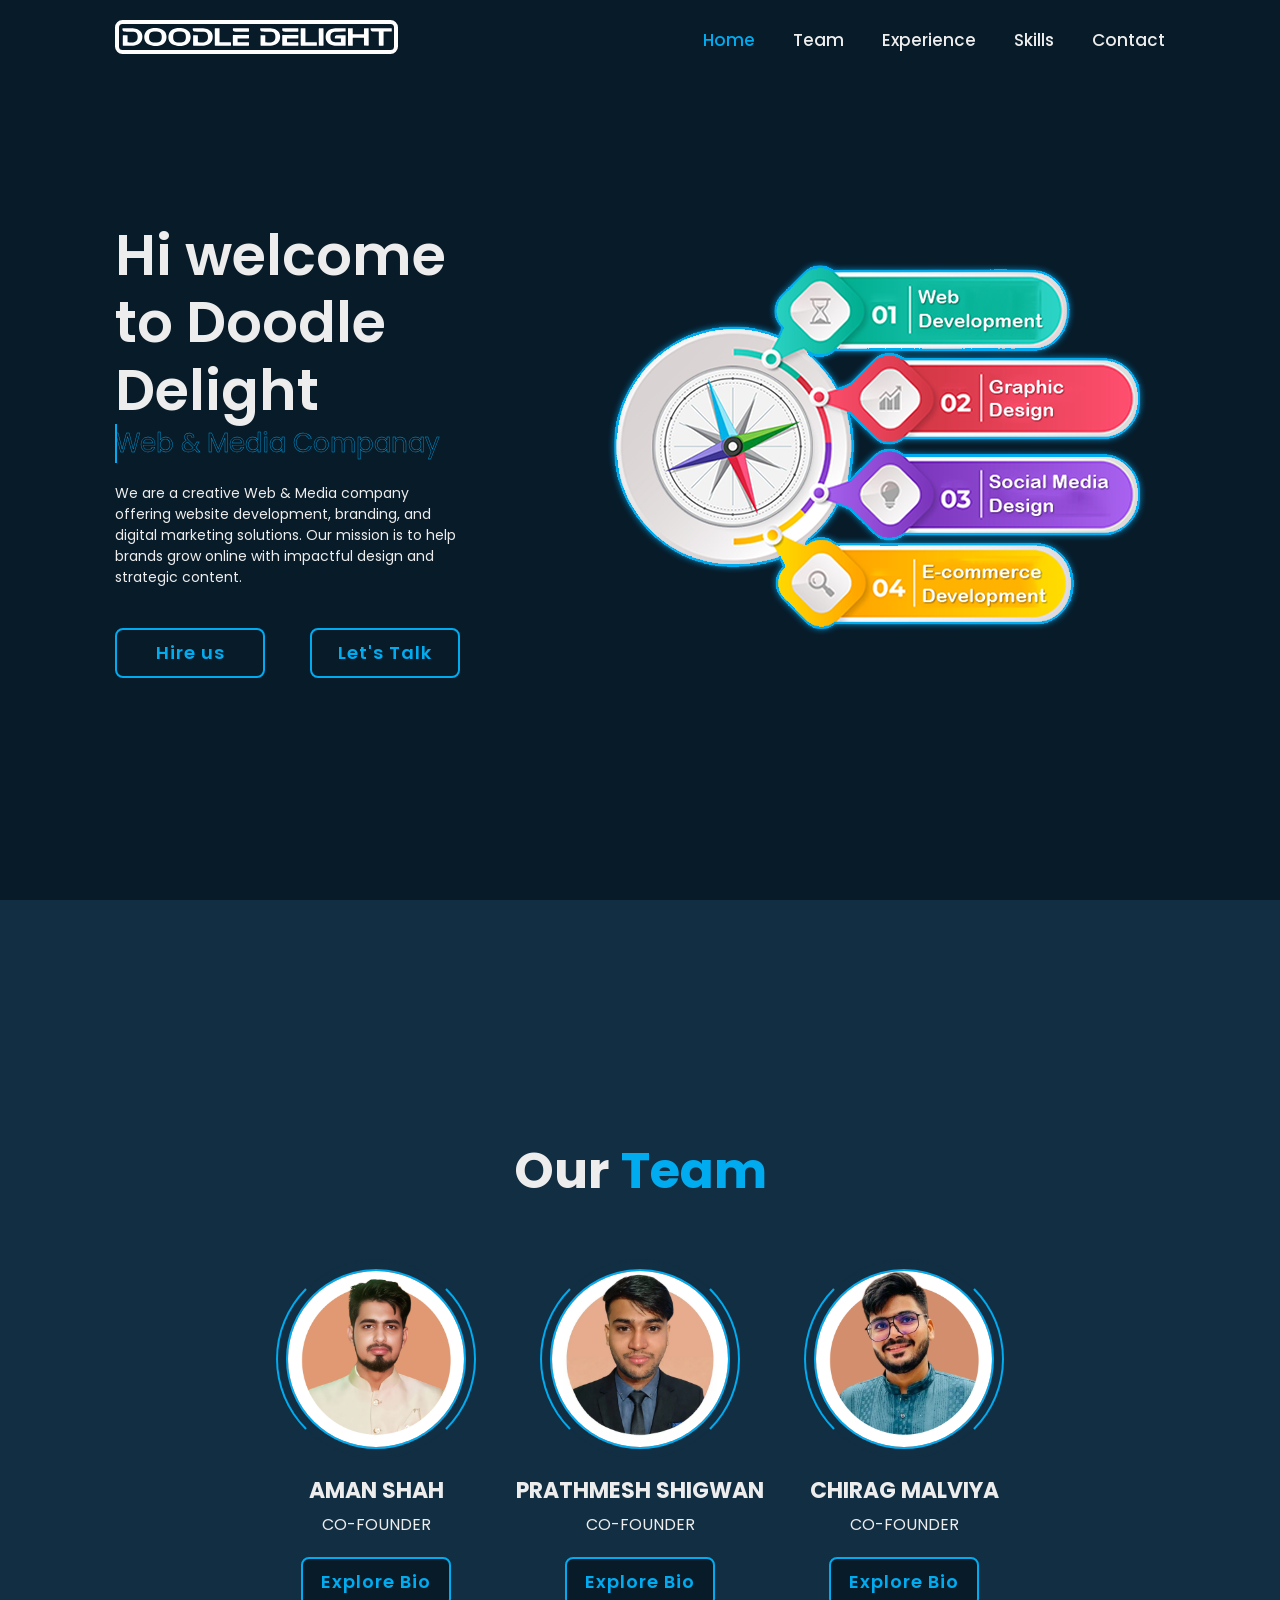
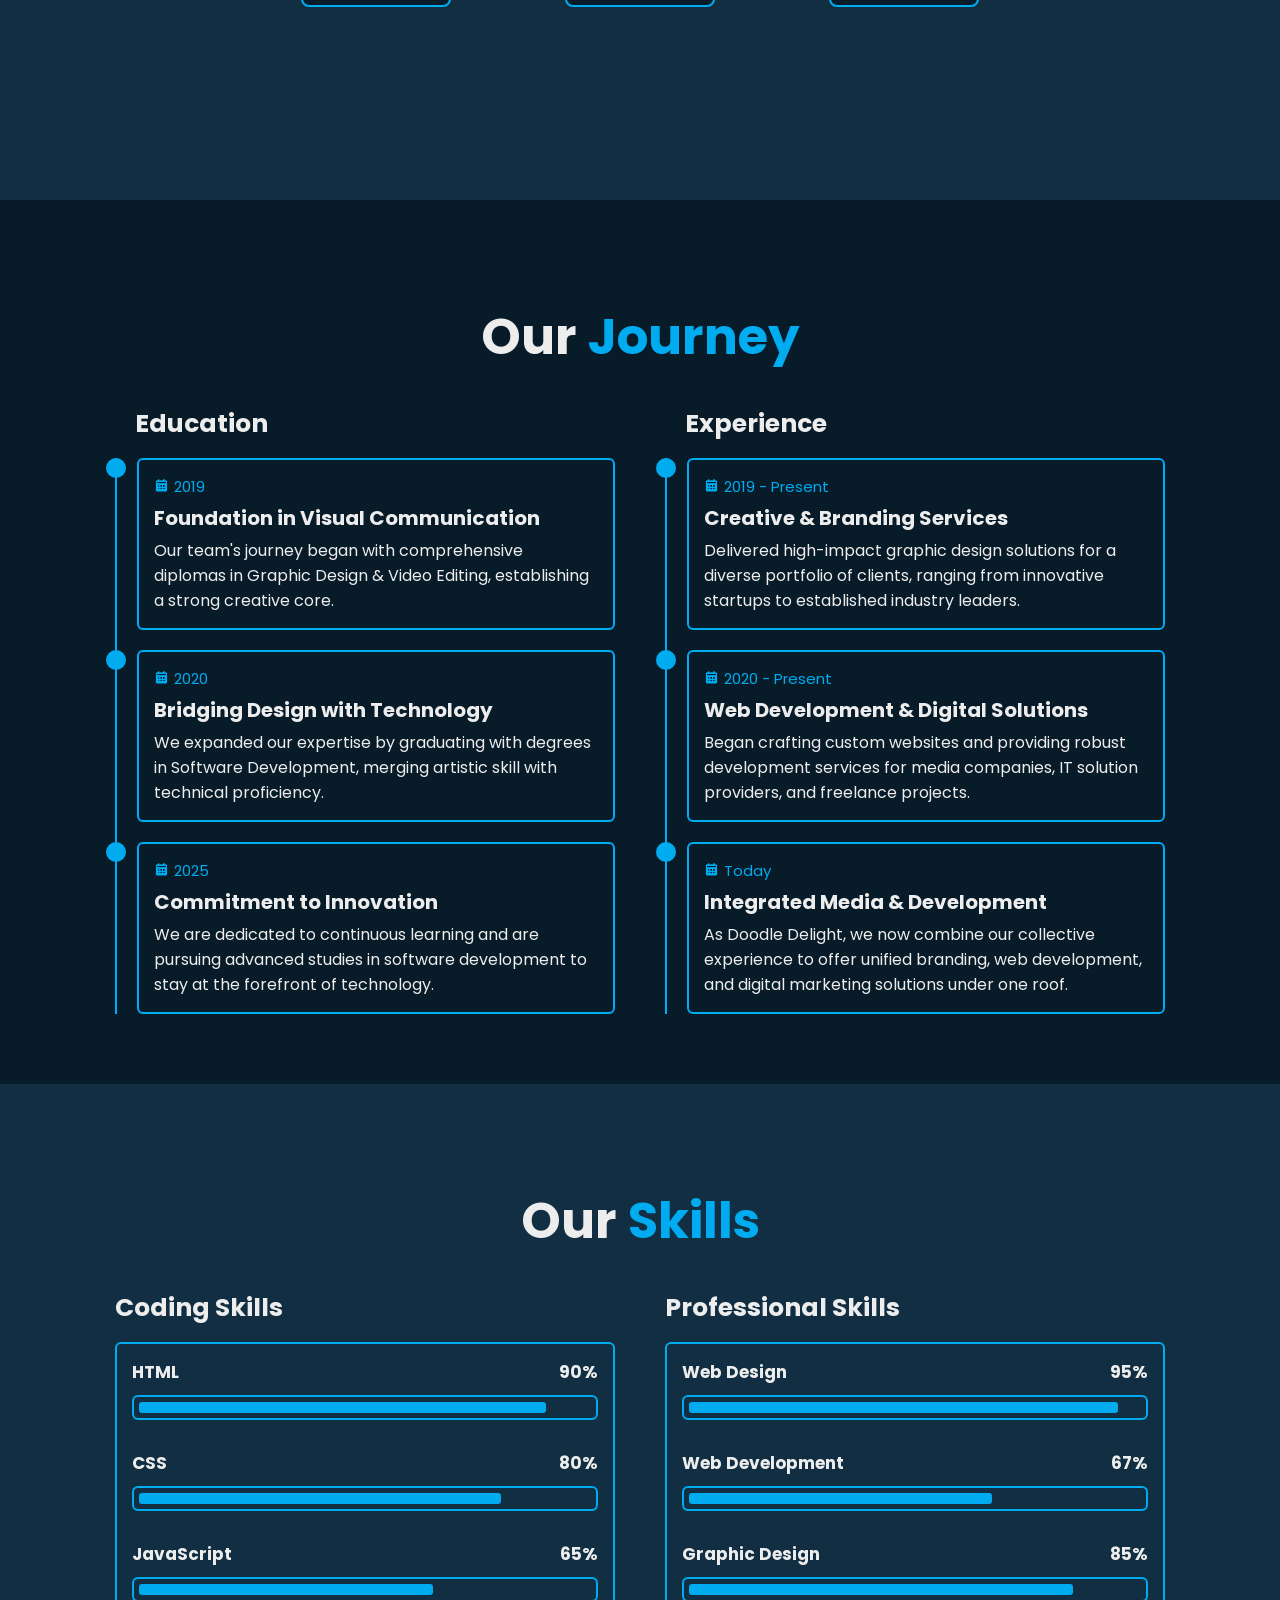
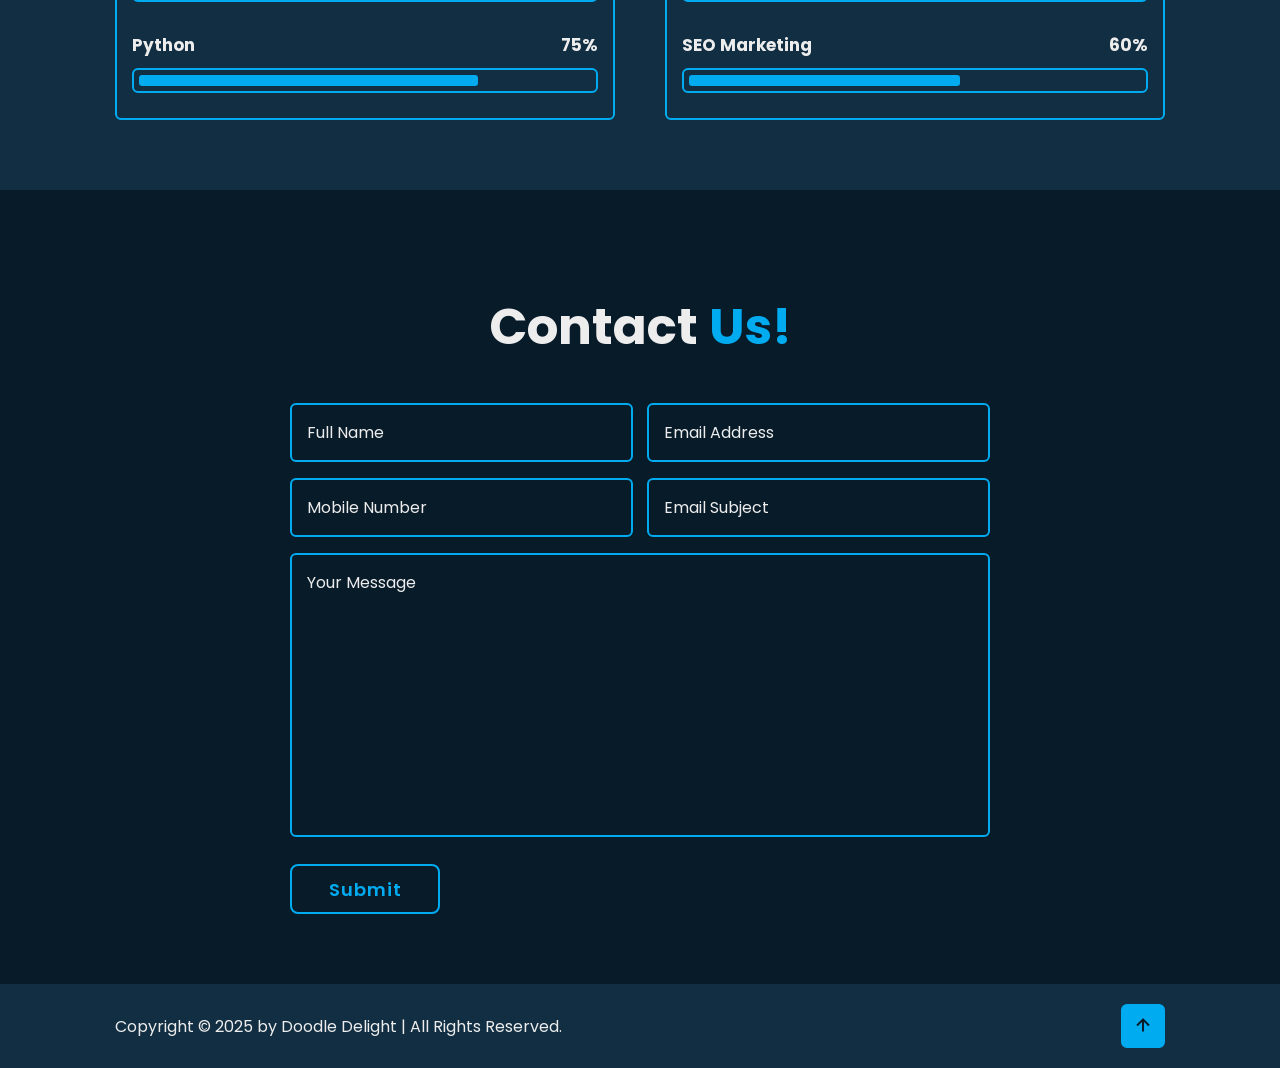
<file: index.html>
<!DOCTYPE html>
<html lang="en">

<head>
    <meta charset="UTF-8">
    <meta http-equiv="X-UA-compatible" content="IE=edge">
    <meta name="viewport" content="width=device-width, initial-scale=1.0">
    <title>Doodle Delight</title>

    <link rel="stylesheet" href="style.css">

    <link href='https://unpkg.com/boxicons@2.1.4/css/boxicons.min.css' rel='stylesheet'>
</head>

<body>

    <header class="header">
        <a href="#" class="u-image u-logo u-image-1" data-image-width="580" data-image-height="568"></class>
              <img src="logo.svg" class="u-logo-image u-logo-image-1">
            </a>

        <div class="bx bx-menu" id="menu-icon"><span class="animate" style="--i:2;"></span></div>

        <nav class="navbar">
            <a href="#home" class="active">Home</a>
            <a href="#about">Team</a>
            <a href="#education">Experience</a>
            <a href="#skills">Skills</a>
            <a href="#contact">Contact</a>

            <span class="active-nav"></span>
            <span class="animate" style="--i:2;"></span>
        </nav>
     </header>

<section class="home show-animate" id="home">
    <div class="home-content">
        <h1>Hi welcome to <span>Doodle Delight</span><span class="animate" style="--i:2;"></span></h1>
        <div class="text-animate">
            <h3>Web & Media Companay
            </h3>
            <span class="animate" style="--i:3;"></span>
        </div>
        <p>We are a creative Web & Media company offering website development, branding, and digital marketing solutions.
Our mission is to help brands grow online with impactful design and strategic content.
        <span class="animate" style="--i:4;"></span>
        </p>

        <div class="btn-box">
            <a href="https://wa.me/918108212277" class="btn">Hire us</a>
            <a href="tel:8108212277" class="btn">Let's Talk</a>
            <span class="animate" style="--i:5;"></span>
        </div>
    </div>


    <img src="home.png" alt="">
    <div class="home-imgHOVER"></div>
    <span class="animate home-img" style="--i:7;"></span>
</section>

<section class="about" id="about">
    <h2 class="heading">Our <span>Team</span><span class="animate scroll" style="--i:1;"></span></h2>

    <div class="team-container">
        <div class="team-member">
            <div class="about-img">
                <img src="team1.jpg" alt="Aman Shah">
                <span class="circle-spin"></span>
            </div>
            <h3>AMAN SHAH</h3>
            <p>CO-FOUNDER</p>
            <div class="btn-box">
                <a href="https://www.linkedin.com/in/aman-shah-61356b208?utm_source=share&utm_campaign=share_via&utm_content=profile&utm_medium=android_app" class="btn">Explore Bio</a>
            </div>
        </div>

        <div class="team-member">
            <div class="about-img">
                <img src="team2.jpeg" alt="Prathmesh Shigwan">
                <span class="circle-spin"></span>
            </div>
            <h3>PRATHMESH SHIGWAN</h3>
            <p>CO-FOUNDER</p>
            <div class="btn-box">
                <a href="https://www.linkedin.com/in/prathamesh-shigwan?utm_source=share&utm_campaign=share_via&utm_content=profile&utm_medium=android_app" class="btn">Explore Bio</a>
            </div>
        </div>

        <div class="team-member">
            <div class="about-img">
                <img src="team3.jpg" alt="Chirag Malviya">
                <span class="circle-spin"></span>
            </div>
            <h3>CHIRAG MALVIYA</h3>
            <p>CO-FOUNDER</p>
            <div class="btn-box">
                <a href="https://www.linkedin.com/in/chirag-malviya-775219333?utm_source=share&utm_campaign=share_via&utm_content=profile&utm_medium=ios_app" class="btn">Explore Bio</a>
            </div>
        </div>
    </div>
</section>

<section class="education" id="education">
    <h2 class="heading">Our <span>Journey</span><span class="animate scroll" style="--i:1;"></span></h2>

    <div class="education-row">
        <div class="education-column">
            <h3 class="title">Education<span class="animate scroll" style="--i:2;"></span></h3>

            <div class="education-box">
                <div class="education-content">
                    <div class="content">
                        <div class="year"><i class='bx bxs-calendar'></i>2019</div>
                        <h3>Foundation in Visual Communication</h3>
                        <p>Our team's journey began with comprehensive diplomas in Graphic Design & Video Editing, establishing a strong creative core.</p>
                    </div>
                </div>

                <div class="education-content">
                    <div class="content">
                        <div class="year"><i class='bx bxs-calendar'></i>2020</div>
                        <h3>Bridging Design with Technology</h3>
                        <p>We expanded our expertise by graduating with degrees in Software Development, merging artistic skill with technical proficiency.</p>
                    </div>
                </div>

                <div class="education-content">
                    <div class="content">
                        <div class="year"><i class='bx bxs-calendar'></i>2025</div>
                        <h3>Commitment to Innovation</h3>
                        <p>We are dedicated to continuous learning and are pursuing advanced studies in software development to stay at the forefront of technology.</p>
                    </div>
                </div>
                <span class="animate scroll" style="--i:3;"></span>
            </div>
        </div>

        <div class="education-column">
            <h3 class="title">Experience<span class="animate scroll" style="--i:5;"></span></h3>

            <div class="education-box">
                <div class="education-content">
                    <div class="content">
                        <div class="year"><i class='bx bxs-calendar'></i>2019 - Present</div>
                        <h3>Creative & Branding Services</h3>
                        <p>Delivered high-impact graphic design solutions for a diverse portfolio of clients, ranging from innovative startups to established industry leaders.</p>
                    </div>
                </div>

                <div class="education-content">
                    <div class="content">
                        <div class="year"><i class='bx bxs-calendar'></i>2020 - Present</div>
                        <h3>Web Development & Digital Solutions</h3>
                        <p>Began crafting custom websites and providing robust development services for media companies, IT solution providers, and freelance projects.</p>
                    </div>
                </div>

                <div class="education-content">
                    <div class="content">
                        <div class="year"><i class='bx bxs-calendar'></i>Today</div>
                        <h3>Integrated Media & Development</h3>
                        <p>As Doodle Delight, we now combine our collective experience to offer unified branding, web development, and digital marketing solutions under one roof.</p>
                    </div>
                </div>

                <span class="animate scroll" style="--i:6;"></span>
            </div>
        </div>
    </div>
 </section>
     <section class="skills" id="skills">
        <h2 class="heading">Our<span> Skills </span><span class="animate scroll" style="--i:1;"></span></h2>

        <div class="skills-row">
            <div class="skills-column">
                <h3 class="title">Coding Skills<span class="animate scroll" style="--i:2;"></span></h3>

                <div class="skills-box">
                    <div class="skills-content">
                        <div class="progress">
                            <h3>HTML <span>90%</span></h3>
                            <div class="bar"><span></span></div>
                        </div>

                        <div class="progress">
                            <h3>CSS <span>80%</span></h3>
                            <div class="bar"><span></span></div>
                        </div>

                        <div class="progress">
                            <h3>JavaScript <span>65%</span></h3>
                            <div class="bar"><span></span></div>
                        </div>

                        <div class="progress">
                            <h3>Python <span>75%</span></h3>
                            <div class="bar"><span></span></div>
                        </div>
                    </div>

                    <span class="animate scroll" style="--i:3;"></span>
                </div>
            </div>

            <div class="skills-column">
                <h3 class="title">Professional Skills<span class="animate scroll" style="--i:5;"></span></h3>

                <div class="skills-box">
                    <div class="skills-content">
                        <div class="progress">
                            <h3>Web Design <span>95%</span></h3>
                            <div class="bar"><span></span></div>
                        </div>

                        <div class="progress">
                            <h3>Web Development <span>67%</span></h3>
                            <div class="bar"><span></span></div>
                        </div>

                        <div class="progress">
                            <h3>Graphic Design <span>85%</span></h3>
                            <div class="bar"><span></span></div>
                        </div>

                        <div class="progress">
                            <h3>SEO Marketing <span>60%</span></h3>
                            <div class="bar"><span></span></div>
                        </div>
                    </div>

                    <span class="animate scroll" style="--i:6;"></span>
                </div>
            </div>
        </div>
      </section>

      <section class="contact" id="contact">
        <h2 class="heading">Contact <span>Us!<span class="animate scroll" style="--i:1;"></span></h2>

        <form action="#">
            <div class="input-box">
                <div class="input-field">
                    <input type="text" placeholder="Full Name" required>
                    <span class="focus"></span>
                </div>
                <div class="input-field">
                    <input type="text" placeholder="Email Address" required>
                    <span class="focus"></span>
                </div>

                <span class="animate scroll" style="--i:3;"></span>
            </div>

            <div class="input-box">
                <div class="input-field">
                    <input type="number" placeholder="Mobile Number" required>
                    <span class="focus"></span>
                </div>
                <div class="input-field">
                    <input type="text" placeholder="Email Subject" required>
                    <span class="focus"></span>
                </div>

                <span class="animate scroll" style="--i:5;"></span>
            </div>

            <div class="textarea-field">
                <textarea name="" id="" cols="30" rows="10" placeholder="Your Message" required></textarea>
                <span class="focus"></span>

                <span class="animate scroll" style="--i:7;"></span>
            </div>

            <div class="btn-box btns4">
                <button type="submit" class="btn">Submit</button>

                <span class="animate scroll" style="--i:9;"></span>
            </div>
        </form>
       </section>

       <footer class="footer">
            <div class="footer-text">
                <p>Copyright &copy; 2025 by Doodle Delight | All Rights Reserved.</p>
            </div>

            <div class="footer-iconTop">
                <a href="#"><i class='bx bx-up-arrow-alt'></i></a>
            </div>
        </footer>


    <script src="script.js"></script>
</body>
</html>
</file>
<file: style.css>
@import url('https://fonts.googleapis.com/css2?family=Poppins:ital,wght@0,100;0,200;0,300;0,400;0,500;0,600;0,700;0,800;0,900;1,100;1,200;1,300;1,400;1,500;1,600;1,700;1,800;1,900&display=swap');

* {
    margin: 0;
    padding: 0;
    box-sizing: border-box;
    text-decoration: none;
    border: none;
    outline: none;
    scroll-behavior: smooth;
    font-family: 'Poppins', sans-serif;
}

:root {
    --bg-color: #081b29;
    --second-bg-color: #112e42;
    --text-color: #ededed;
    --main-color: #00abf0;
}

html {
    font-size: 62.5%;
    overflow-x: hidden;
}

body {
    background: var(--bg-color);
    color: var(--text-color);
}

.header {
    position: fixed;
    top: 0;
    left: 0;
    width: 100%;
    padding: 2rem 9%;
    background: transparent;
    display: flex;
    justify-content: space-between;
    align-items: center;
    z-index: 100;
    transition: .3s;
}

.header.sticky {
    background: var(--bg-color);
}

.logo {
    position: relative;
    height: px;
    font-size: 2.5rem;
    color: var(--text-color);
    font-weight: 300;
}

.navbar {
    position: relative;
}

.navbar a {
    font-size: 1.7rem;
    color: var(--text-color);
    font-weight: 500;
    margin-left: 3.5rem;
    transition: .3s;
}

.navbar a:hover,
.navbar a.active {
    color: var(--main-color);
}

#menu-icon {
    position: relative;
    font-size: 3.6rem;
    color: var(--text-color);
    cursor: pointer;
    display: none;
}

section {
    min-height: 100vh;
    padding: 10rem 9% 2rem;
}

.home {
    display: flex;
    align-items: center;
    padding: 0 9%;
    background-size: cover;
    background-position: center;
}

.home-content {
    max-width: 60rem;
    z-index: 99;
}

.home-content h1 {
    position: relative;
    display: inline-block;
    font-size: 5.6rem;
    font-weight: 600;
    line-height: 1.2;
}

.home-content h1 span {
    color: var(--text-color);
}

.home-content .text-animate {
    position: relative;
    width: 32.8rem;
}

.home-content .text-animate h3 {
    font-size: 2.6rem;
    font-weight: 400;
    color: transparent;
    -webkit-text-stroke: .4px var(--main-color);
    background-image: linear-gradient(var(--main-color), var(--main-color));
    background-repeat: no-repeat;
    -webkit-background-clip: text;
    background-position: -33rem 0;
    animation: homeBgText 6s linear infinite;
    animation-delay: 2s;
}

.home-content .text-animate h3::before {
    content: '';
    position: absolute;
    top: 0;
    left: 0;
    width: 0;
    height: 100%;
    border-right: 2px solid var(--main-color);
    z-index: -1;
    animation: homeCursorText 6s linear infinite;
    animation-delay: 2s;
}

.home-content p {
    position: relative;
    font-size: 1.4rem;
    margin: 2rem 0 4rem;
}

.btn-box {
    position: relative;
    display: flex;
    background: transparent;
    justify-content: space-between;
    width: 34.5rem;
    height: 5rem;
}

.btn-box .btn {
    position: relative;
    display: inline-flex;
    justify-content: center;
    align-items: center;
    width: 15rem;
    height: 100%;
    background: var(--bg-color);
    border: .2rem solid var(--main-color);
    border-radius: .8rem;
    font-size: 1.8rem;
    font-weight: 600;
    letter-spacing: .1rem;
    color: var(--main-color);
    z-index: 1;
    overflow: hidden;
    transition: .4s;
}

.btn-box .btn:hover {
    color: var(--bg-color);
}

.btn-box .btn:nth-child(2) {
    background: transparent;
    color: var(--main-color);
}

.btn-box .btn:nth-child(2):hover {
    color: var(--bg-color);
}

.btn-box .btn:nth-child(2)::before {
    background:var(--main-color);
}

.btn-box .btn::before {
    content: '';
    position: absolute;
    top: 0;
    left: 0;
    width: 0;
    height: 100%;
    background: var(--main-color);
    z-index: -1;
    transition: .4s;
}

.btn-box .btn:hover::before {
    width: 100%;
}

.home-sci {
    position: absolute;
    bottom: 4rem;
    width: 170px;
    display: flex;
    justify-content: space-between;
}

.home-sci a {
    position: relative;
    display: inline-flex;
    justify-content: center;
    align-items: center;
    width: 40px;
    height: 40px;
    background: var(--bg-color);
    border: .2rem solid var(--main-color);
    border-radius: 50%;
    font-size: 20px;
    color: var(--main-color);
    z-index: 1;
    overflow:hidden;
    transition: 0.4s;
}

.home-sci a:hover {
    color: var(--main-color);
}

.home-sci a::before {
    content: '';
    position: absolute;
    top: 0;
    left: 0;
    width: 0;
    height: 100%;
    background: var(--main-color);
    z-index: -1;
    transition:0.4s;
}

.home-sci a:hover::before {
    color: var(--main-color);
    width: 100%;
}

.home-imgHOVER {
    position: absolute;
    top: 0;
    right: 0;
    width: 45%;
    height: 100%;
    background:transparent;
    transition:1s;
}

.home-imgHOVER:hover {
    background: var(--bg-color);
    opacity:.50;
}

/* ------------------- */
/* UPDATED ABOUT SECTION STYLES */
/* ------------------- */
.about {
    display: flex;
    flex-direction: column;
    align-items: center; /* Center the heading and container */
    justify-content: center; /* Center vertically */
    gap: 2rem;
    background: var(--second-bg-color);
    padding-bottom: 6rem;
}

.heading {
    position: relative;
    font-size: 5rem;
    margin-bottom: 3rem;
    text-align: center;
}

span {
    color: var(--main-color);
}

/* NEW: Flex container for team members */
.team-container {
    display: flex;
    justify-content: center;
    align-items: flex-start;
    gap: 4rem;
    flex-wrap: wrap; /* Allows members to stack on smaller screens */
    width: 100%;
}

/* NEW: Styling for each team member's card */
.team-member {
    display: flex;
    flex-direction: column;
    align-items: center;
    text-align: center;
    max-width: 25rem;
}

/* NEW: Generic styling for all team member images */
.team-member .about-img {
    position: relative;
    width: 20rem;
    height: 20rem;
    border-radius: 50%;
    display: flex;
    justify-content: center;
    align-items: center;
    margin-bottom: 1.5rem;
}

.team-member .about-img img {
    width: 90%;
    border-radius: 50%;
    border: .2rem solid var(--main-color);
}

.team-member .about-img .circle-spin {
    position: absolute;
    top: 50%;
    left: 50%;
    transform: translate(-50%, -50%) rotate(0);
    width: 100%;
    height: 100%;
    border-radius: 50%;
    border-top: .2rem solid var(--second-bg-color);
    border-bottom: .2rem solid var(--second-bg-color);
    border-left: .2rem solid var(--main-color);
    border-right: .2rem solid var(--main-color);
    animation: aboutSpinner 8s linear infinite;
}

.team-member h3 {
    font-size: 2.2rem;
    margin-bottom: .5rem;
}

.team-member p {
    font-size: 1.6rem;
    margin-bottom: 2rem;
}

/* NEW: Simplified button box for the new layout */
.team-member .btn-box {
    width: auto; /* Let the button define the width */
    justify-content: center; /* Center the button */
}

/* ------------------- */
/* END OF UPDATED STYLES */
/* ------------------- */


.education {
    display: flex;
    justify-content: center;
    align-items: center;
    flex-direction: column;
    min-height: auto;
    padding-bottom: 5rem;
}

.education .education-row {
    display: flex;
    flex-wrap: wrap;
    gap: 5rem;
}

.education-row .education-column {
    flex: 1 1 40rem;
}

.education-column .title {
    position: relative;
    display: inline-block;
    font-size: 2.5rem;
    margin: 0 0 1.5rem 2rem;
}

.education-column .education-box {
    position: relative;
    border-left: .2rem solid var(--main-color);
}

.education-box .education-content {
    position: relative;
    padding-left: 2rem;
}

.education-box .education-content::before{
    content: '';
    position: absolute;
    top: 0;
    left: -1.1rem;
    width: 2rem;
    height: 2rem;
    background: var(--main-color);
    border-radius: 50%;
}

.education-content .content {
    position: relative;
    padding: 1.5rem;
    border: .2rem solid var(--main-color);
    border-radius: .6rem;
    margin-bottom: 2rem;
    overflow: hidden;
}

.education-content .content::before {
    content: '';
    position: absolute;
    top: 0;
    left: 0;
    width: 0;
    height: 100%;
    background: var(--second-bg-color);
    z-index: -1;
    transition: .5s;
}

.education-content .content:hover::before {
    width: 100%;
}

.education-content .content .year {
    font-size: 1.5rem;
    color: var(--main-color);
    padding-bottom: .5rem;
}

.education-content .content .year i {
    padding-right: .5rem;
}

.education-content .content h3 {
    font-size: 2rem;
}

.education-content .content p {
    font-size: 1.6rem;
    padding-top: .5rem;
}

.skills {
    min-height: auto;
    padding-bottom: 7rem;
    background: var(--second-bg-color);
}

.skills h2 {
    display: inline-block;
    left: 50%;
    transform: translateX(-50%);
}

.skills .skills-row {
    display: flex;
    flex-wrap: wrap;
    gap: 5rem;
}

.skills-row .skills-column {
    flex: 1 1 40rem;
}

.skills-column .title {
    position: relative;
    display: inline-block;
    font-size: 2.5rem;
    margin: 0 0 1.5rem;
}

.skills-column .skills-box {
    position: relative;
}

.skills-box .skills-content {
    position: relative;
    border: .2rem solid var(--main-color);
    border-radius: .6rem;
    padding: .5rem 1.5rem;
    z-index: 1;
    overflow: hidden;

}

.skills-box .skills-content::before {
    content: '';
    position: absolute;
    top: 0;
    left: 0;
    width: 0;
    height: 100%;
    background: var(--bg-color);
    z-index: -1;
    transition: .5s;
}

.skills-box .skills-content:hover::before {
    width: 100%;
}

.skills-content .progress {
    padding: 1rem 0;
}

.skills-content .progress h3 {
    font-size: 1.7rem;
    display: flex;
    justify-content: space-between;
}

.skills-content .progress h3 span {
    color: var(--text-color);
}

.skills-content .progress .bar {
    height: 2.5rem;
    border-radius: .6rem;
    border: .2rem solid var(--main-color);
    padding: .5rem;
    margin: 1rem 0;
}

.skills-content .progress .bar span {
    display: block;
    height: 100%;
    border-radius: .3rem;
    background: var(--main-color);
}

.skills-column:nth-child(1) .skills-content .progress:nth-child(1) .bar span {
    width: 90%;
}

.skills-column:nth-child(1) .skills-content .progress:nth-child(2) .bar span {
    width: 80%;
}

.skills-column:nth-child(1) .skills-content .progress:nth-child(3) .bar span {
    width: 65%;
}

.skills-column:nth-child(1) .skills-content .progress:nth-child(4) .bar span {
    width: 75%;
}

.skills-column:nth-child(2) .skills-content .progress:nth-child(1) .bar span {
    width: 95%;
}

.skills-column:nth-child(2) .skills-content .progress:nth-child(2) .bar span {
    width: 67%;
}

.skills-column:nth-child(2) .skills-content .progress:nth-child(3) .bar span {
    width: 85%;
}

.skills-column:nth-child(2) .skills-content .progress:nth-child(4) .bar span {
    width: 60%;
}

.contact {
    min-height: auto;
    padding-bottom: 7rem;
}

.contact h2 {
    display: inline-block;
    left: 50%;
    transform: translateX(-50%);
}

.contact form {
    max-width: 70rem;
    margin: 0 auto;
    text-align: center;
}

.contact form .input-box {
    position: relative;
    display: flex;
    justify-content: space-between;
    flex-wrap: wrap;
}

.contact form .input-box .input-field {
    position: relative;
    width: 49%;
    margin: .8rem 0;
}

.contact form .input-box .input-field input,
.contact form .textarea-field textarea {
    width: 100%;
    height: 100%;
    padding: 1.5rem;
    font-size: 1.6rem;
    color: var(--text-color);
    background: transparent;
    border-radius: .6rem;
    border: .2rem solid var(--main-color);
}

.contact form .input-box .input-field input::placeholder,
.contact form .textarea-field textarea::placeholder {
    color: var(--text-color);
}

.contact form .focus {
    position: absolute;
    top: 0;
    left: 0;
    width: 0;
    height: 100%;
    background: var(--second-bg-color);
    border-radius: .6rem;
    z-index: -1;
    transition: .5s;
}

.contact form .input-box .input-field input:focus~.focus,
.contact form .input-box .input-field input:valid~.focus,
.contact form .textarea-field textarea:focus~.focus,
.contact form .textarea-field textarea:valid~.focus {
    width: 100%;
}

.contact form .textarea-field {
    position: relative;
    margin: .8rem 0 2.7rem;
    display: flex;
}

.contact form .textarea-field textarea {
    resize: none;
}

.contact form .btn-box.btns .btn4 {
    cursor: pointer;
    position: relative;
    right:100%;
}

.footer {
    display: flex;
    justify-content: space-between;
    align-items: center;
    flex-wrap: wrap;
    padding: 2rem 9%;
    background: var(--second-bg-color);
}

.footer-text p {
    font-size: 1.6rem;
}

.footer-iconTop a {
    position: relative;
    display: inline-flex;
    justify-content: center;
    align-items: center;
    padding: .8rem;
    background: var(--main-color);
    border: .2rem solid var(--main-color);
    border-radius: .6rem;
    z-index: 1;
    overflow: hidden;
}

.footer-iconTop a::before {
    content: '';
    position: absolute;
    top: 0;
    left: 0;
    width: 0;
    height: 100%;
    background: var(--second-bg-color);
    z-index: -1;
    transition: .5s;
}

.footer-iconTop a:hover::before {
    width: 100%;
}

.footer-iconTop a i {
    font-size: 2.4rem;
    color: var(--bg-color);
    transition: .5s;
}

.footer-iconTop a:hover i {
    color: var(--main-color);
}

/* ANIMATION RELOAD AND SCROLL */
.animate {
    position: absolute;
    top: 0;
    right: 0;
    width: 100%;
    height: 100%;
    background: rgba(82, 87, 74, 0);
    z-index: 98;
}

.animate.home-img{
    width: 50%;
}

.logo .animate,
.navbar .animate,
#menu-icon .animate,
.home.show-animate .animate {
    animation: showRight 1s ease forwards;
    animation-delay: calc(.3s * var(--i));
}

.animate.scroll {
    transition: 1s ease;
    transition-delay: calc(.3s / var(--i));
    animation: none;
}
.education .education-box .animate.scroll {
    width: 105%;
}

.about.show-animate .animate.scroll,
.education.show-animate .animate.scroll,
.skills.show-animate .animate.scroll,
.contact.show-animate .animate.scroll {
    transition-delay: calc(.3s * var(--i));
    width: 0;
}

/* BREAKPOINTS */
@media (max-width: 1200px) {
    html {
        font-size: 55%;
    }
}

@media (max-width: 991px) {
    .header {
        padding: 2rem 4%;
    }

    section {
        padding: 10rem 4% 2rem;
    }

    .home {
        padding: 0 4%;
    }

    .footer {
        padding: 2rem 4%;
    }
}

@media (max-width: 768px) {
    .header {
        background: var(--bg-color);
    }

    #menu-icon {
        display: block;
    }

    .navbar {
        position: absolute;
        top: 100%;
        left: -100%;
        width: 100%;
        padding: 1rem 4%;
        background: var(--main-color);
        box-shadow: 0 .5rem 1rem rgba(22, 21, 21, 0.199);
        z-index: 1;
        transition: .25s ease;
        transition-delay: .25s;
    }

    .navbar.active {
        left: 0;
        transition-delay: 0s;
    }

    .navbar .active-nav {
        position: absolute;
        top: 0;
        left: -100%;
        width: 100%;
        height: 100%;
        background: var(--bg-color);
        border-top: .1rem solid rgba(0, 0, 0, .2);
        z-index: -1;
        transition: .25s ease;
        transition-delay: 0s;
    }

    .navbar.active .active-nav {
        left: 0;
        transition: .25s;
    }

    .navbar a {
        display: block;
        font-size: 2rem;
        margin: 3rem 0;
        transform: translateX(-20rem);
        transition: .25s ease;
        transition-delay: 0s;
    }

    .navbar.active a {
        transform: translateX(0);
        transition-delay: .25s;
    }

    .home-imgHOVER {
        pointer-events: none;
        background: var(--bg-color);
        opacity: .6;
    }
}

@media (max-width: 520px) {
    html {
        font-size: 50%;
    }

    .home-content h1 {
        display: flex;
        flex-direction: column;
    }

    .home-sci {
        width: 160px;
    }

    .home-sci a {
        width: 38px;
        height: 38px;
    }
}

@media (max-width: 462px) {
    .home-content h1 {
        font-size: 5.2rem;
    }

    .education {
        padding: 10rem 4% 5rem 5%;
    }

    .contact form .input-box .input-field {
        width: 100%;
    }

    .footer {
        flex-direction: column-reverse;
    }

    .footer p {
        margin-top: 2rem;
        text-align: center;
    }
}

@media (max-width: 371px) {
    .home {
        justify-content: left;
    }

    .home-content {
        display: flex;
        align-items: center;
        flex-direction: column;
        text-align: center;
    }

    .home-content h1 {
        font-size: 5rem;
    }
}


/* KEYFRAMES ANIMATION */
@keyframes homeBgText {
    0%,
    10%,
    100% {
        background-position: -33rem 0;
    }
    65%,
    85% {
        background-position: 0 0;
    }
}

@keyframes homeCursorText {
    0%,
    10%,
    100% {
        width: 0;
    }
    65%,
    78%,
    85% {
        width: 100%;
        opacity: 1;
    }

    75%,
    81% {
        opacity: 0;
    }
}

@keyframes aboutSpinner {
    100% {
        transform: translate(-50%, -50%) rotate(360deg);
    }
}

@keyframes showRight {
    100% {
        width: 0;
    }
}
</file>
